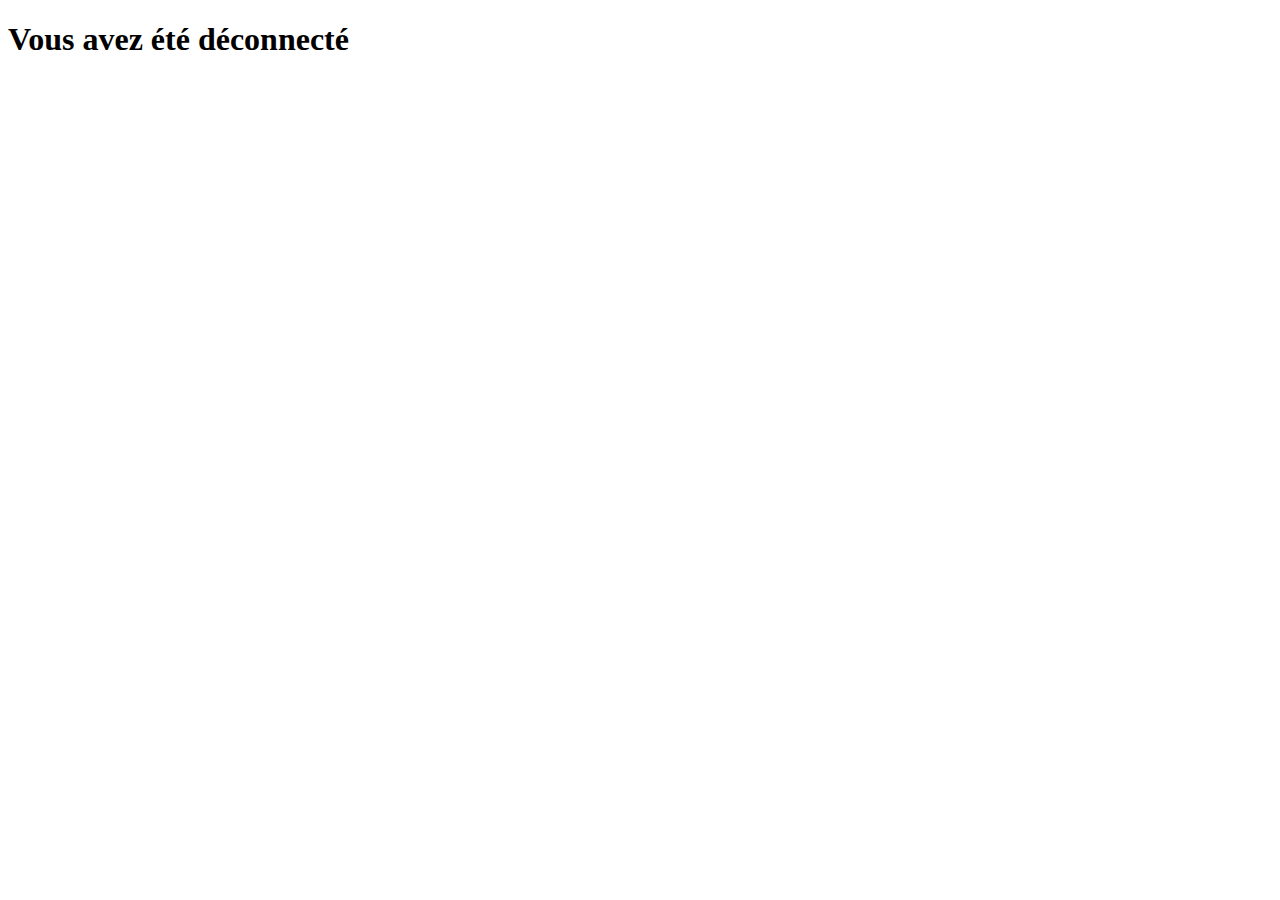
<file: deconnexion.html>
<!DOCTYPE html>
<html lang="en">
<head>
    <meta charset="UTF-8">
    <meta name="viewport" content="width=device-width, initial-scale=1.0">
    <title>Déconnexion</title>
</head>
<body>
    <h1>Vous avez été déconnecté</h1>
    
</body>
</html>
</file>
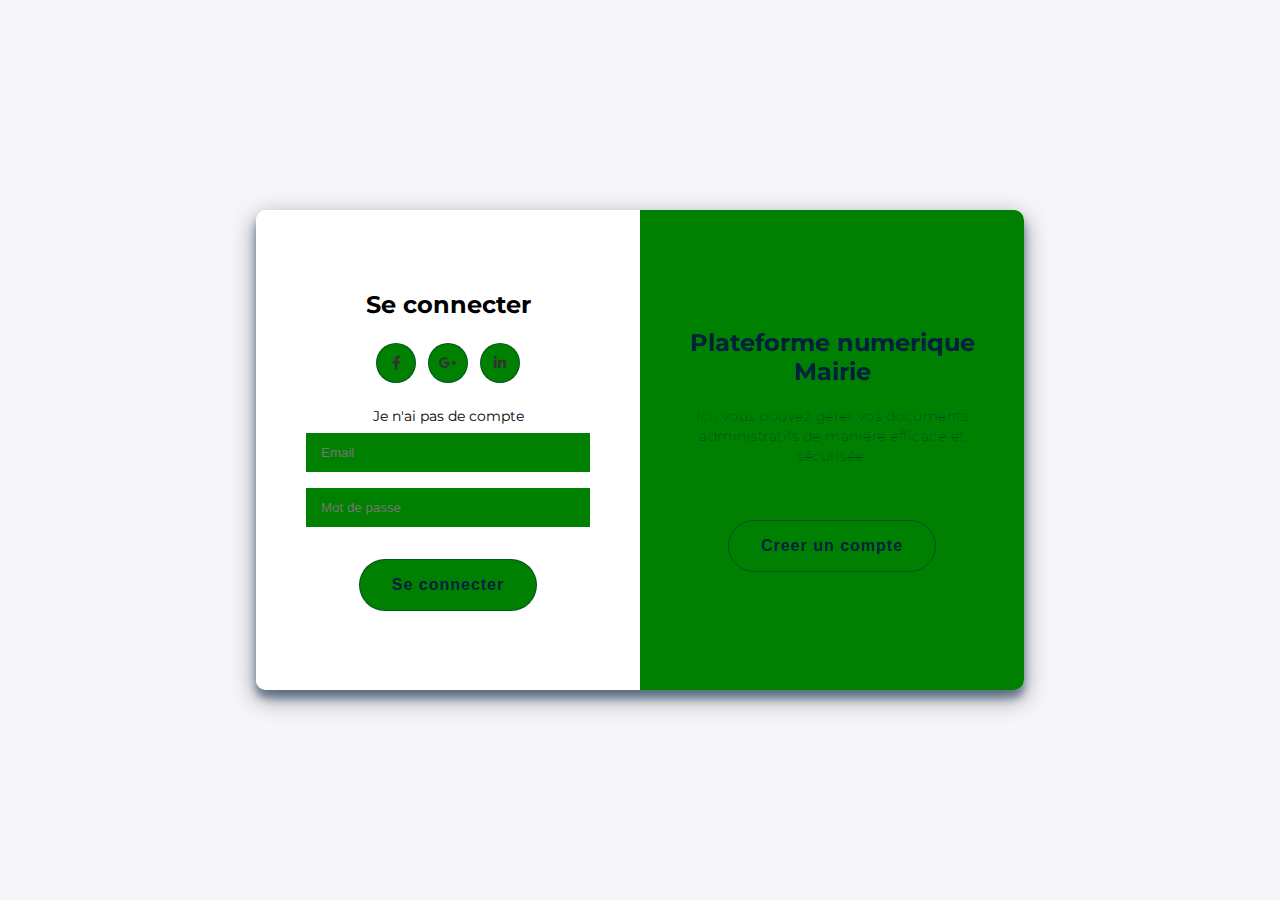
<file: index11.html>
<!DOCTYPE html>
<html lang="fr">

<head>
	<meta charset="utf-8" />
	<title>formulaire</title>
	<link rel="stylesheet" href="style.css" />
	<link rel="stylesheet" href="https://cdnjs.cloudflare.com/ajax/libs/font-awesome/5.14.0/css/all.min.css" />
</head>

<body>
	<div class="container" id="container">
		<div class="form-container sign-up-container">
			<form action="#">
				<h1>Creer un compte</h1>
				<div class="social-container">
					<a href="#"><i class="fab fa-facebook-f"></i></a>
					<a href="#"><i class="fab fa-google-plus-g"></i></a>
					<a href="#"><i class="fab fa-linkedin-in"></i></a>
				</div>
				<span>Utiliser compte gmail</span>
				<input type="text" placeholder="Nom">
				<input type="email" placeholder="Email">
				<input type="password" placeholder="Mot de passe">
				<button>Creer le compte</button>
			</form>
		</div>
		<div class="form-container login-container">
			<form name="myForm" action="#">
				<h1>Se connecter</h1>
				<div class="social-container">
					<a href="#"><i class="fab fa-facebook-f"></i></a>
					<a href="#"><i class="fab fa-google-plus-g"></i></a>
					<a href="#"><i class="fab fa-linkedin-in"></i></a>
				</div>
				<span>Je n'ai pas de compte</span>
				<input type="email" placeholder="Email" id="email">
				<input type="password" placeholder="Mot de passe" id="password">
				<button value="login" onclick="auth()">Se connecter</button>
				<!-- <input type="submit" name="" value="login" onclick="auth()"> -->
			</form>
		</div>

		<div class="overlay-container">
			<div class="overlay">
				<div class="overlay-panel overlay-left">
					<h1>Plateforme numerique Mairie</h1>
					<p>Ici, vous pouvez gérer vos documents administratifs de manière efficace et sécurisée.</p>
					<button class="ghost" id="login">Se connecter</button>
				</div>
				<div class="overlay-panel overlay-right">
					<h1>Plateforme numerique Mairie</h1>
					<p>Ici, vous pouvez gérer vos documents administratifs de manière efficace et sécurisée.</p>
					<button class="ghost" id="signUp">Creer un compte</button>
				</div>
			</div>
		</div>
	</div>

	<script src="script.js" charset="utf-8"></script>
</body>

</html>
</file>
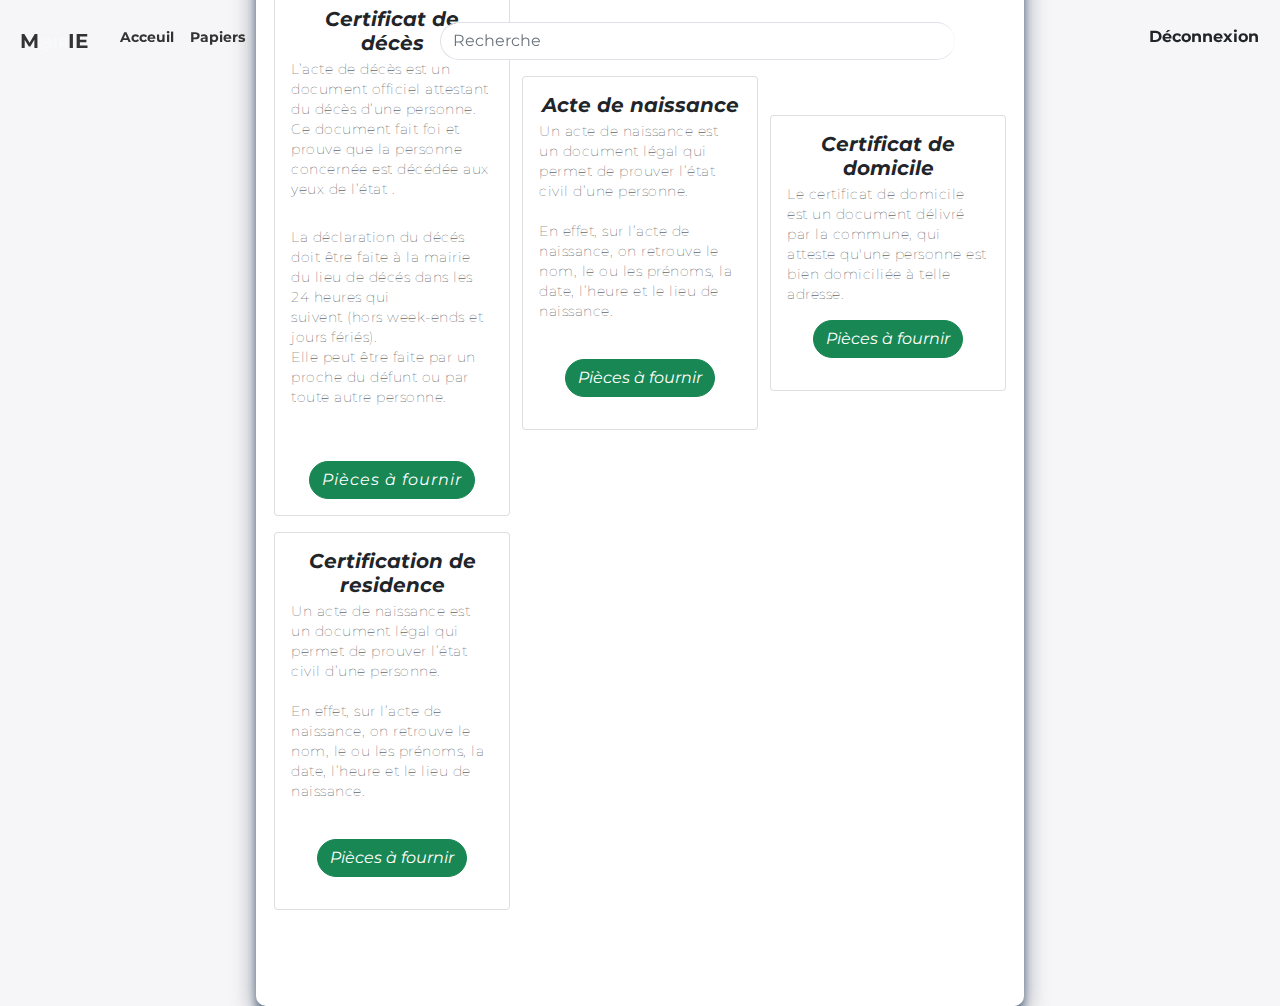
<file: abdou aziz/papier.html>
<!DOCTYPE html>
<html lang="en">
  <head>
    <meta charset="UTF-8" />
    <meta name="viewport" content="width=device-width, initial-scale=1.0" />
    <title>Demarche administraives</title>
    <link rel="stylesheet" href="../bootstrap.min.css" />
    <link rel="stylesheet" href="../style.css" />
    <link rel="stylesheet" href="papier.css" />
  </head>
  <body>
    <header class="py-0 my-0">
      <nav class="navbar navbar-expand-lg fixed-top">
        <div class="container-fluid">
          <a
            class="navbar-brand text-uppercase redressed my-0 logo px-2 py-0 fw-bolder"
            href="#"
            >M<span class="text-light my-0 fs- py-0">@</span
            ><span class="text-light my-0 py-0">ir</span>ie</a
          >
          <button
            class="navbar-toggler bg-info"
            type="button"
            data-bs-toggle="collapse"
            data-bs-target="#navbarSupportedContent"
            aria-controls="navbarSupportedContent"
            aria-expanded="false"
            aria-label="Toggle navigation"
          >
            <span class="navbar-toggler-icon"></span>
          </button>
          <div class="collapse navbar-collapse text-white" id="navbarNav">
            <ul class="navbar-nav text-start">
              <li class="nav-item">
                <a class="nav-link fw-bold" href="../index.html">Acceuil</a>
              </li>
              <li class="nav-item">
                <a class="nav-link fw-bold" href="papier.css">Papiers</a>
              </li>
            </ul>
            <div class="input-group w-50 m-auto">
              <input
                class="form-control border-end-0 border rounded-pill"
                type="search"
                placeholder="Recherche"
                id="example-search-input"
              />
              <span class="input-group-append">
                <!-- <button class="btn btn-outline-secondary ms-2 bg-white border-bottom-0 border rounded-pill ms-n5" type="button">
                            <i class="fa fa-search"></i>
                        </button> -->
              </span>
            </div>
          </div>
          <ul class="navbar-nav text-start">
            <li class="nav-item text-end">
              <a
                class="nav-link btn btn-Déconnexion fw-bold"
                href="connexion.html"
                class=""
                >Déconnexion</a
              >
            </li>
          </ul>
        </div>
      </nav>
    </header>
    <main>
      <section id="papier">
        <div class="container py-5">
          <div class="row py-5 mx-auto gx-1 gy-3">
            <div
              class="col-md-4 mx-auto flex-column d-flex justify-content-center align-items-center"
              data-aos="flip-left"
              data-aos-duration="3000"
              data-aos-easing="ease-in-3d"
            >
              <div class="card papier mx-1">
                <div
                  class="card-body d-flex flex-column justify-content-around"
                >
                  <h5
                    class="card-title fw-bolder text-center fst-italic merriweather"
                  >
                    Certificat de décès
                  </h5>
                  <p class="card-subtitle mb-2">
                    L’acte de décès est un document officiel attestant du décès
                    d’une personne. <br />
                    Ce document fait foi et prouve que la personne concernée est
                    décédée aux yeux de l’état .
                  </p>
                  <p class="card-text">
                    La déclaration du décés doit être faite à la mairie du lieu
                    de décés dans les 24 heures qui <br />
                    suivent (hors week-ends et jours fériés). <br />
                    Elle peut être faite par un proche du défunt ou par toute
                    autre personne.
                  </p>
                  <div class="mx-auto text-center">
                    <button
                      class="card-link mx-auto rounded-pill btn btn-success fst-italic merriweather"
                      data-bs-toggle="modal"
                      data-bs-target="#exampleModal1"
                    >
                      Pièces à fournir
                    </button>
                    <!-- Modal 1 -->
                    <div
                      class="modal fade"
                      id="exampleModal1"
                      tabindex="-1"
                      aria-labelledby="exampleModalLabel"
                      aria-hidden="true"
                    >
                      <div class="modal-dialog">
                        <div class="modal-content">
                          <div class="modal-body text-dark">
                            <div class="wrapper">
                              <div class="outer">
                                <div class="">
                                  <h1>Pièces à fournir</h1>
                                </div>
                              </div>
                            </div>
                          </div>
                        </div>
                      </div>
                    </div>
                  </div>
                </div>
              </div>
            </div>
            <div
              class="col-md-4 mx-auto flex-column d-flex justify-content-center align-items-center"
              data-aos="flip-left"
              data-aos-duration="3000"
              data-aos-easing="ease-in-3d"
            >
              <div class="card papier mx-1">
                <div
                  class="card-body d-flex flex-column justify-content-around"
                >
                  <h5
                    class="card-title fw-bolder text-center fst-italic merriweather"
                  >
                    Acte de naissance
                  </h5>
                  <p class="card-subtitle">
                    Un acte de naissance est un document légal qui permet de
                    prouver l’état civil d’une personne.
                  </p>
                  <p class="card-text">
                    En effet, sur l’acte de naissance, on retrouve le nom, le ou
                    les prénoms, la date, l’heure et le lieu de naissance.
                  </p>
                  <div class="mx-auto text-center">
                    <a
                      href="#"
                      class="card-link mx-auto rounded-pill btn btn-success fst-italic merriweather"
                      data-bs-toggle="modal"
                      data-bs-target="#exampleModal2"
                      >Pièces à fournir</a
                    >
                    <!-- modal 2 -->
                    <div
                      class="modal fade"
                      id="exampleModal2"
                      tabindex="-1"
                      aria-labelledby="exampleModalLabel"
                      aria-hidden="true"
                    >
                      <div class="modal-dialog">
                        <div class="modal-content">
                          <div class="modal-body text-dark">
                            <div class="wrapper">
                              <div class="outer">
                                <div class="">
                                  <h1>Pièces à fournir</h1>
                                  <ul class="text-start fw-bolder">
                                    <li class="mb-2">
                                      Une pièce d’identité du demandeur
                                    </li>

                                    <li class="mb-2">
                                      Un document justifiant le lien de parenté
                                      du demandeur avec la personne concernée
                                      <br />
                                      par l’acte (livret de famille, copie de
                                      votre acte de naissance ou autre acte
                                      d’état civil)
                                    </li>

                                    <li class="mb-2">
                                      Les noms et prénoms de la personne pour
                                      laquelle sera délivré l’acte de naissance
                                    </li>

                                    <li class="mb-2">
                                      La date et le lieu de naissance de la
                                      personne
                                    </li>

                                    <li class="mb-2">
                                      Une lettre de demande manuscrite ou un
                                      formulaire complété
                                    </li>
                                  </ul>
                                </div>
                              </div>
                            </div>
                          </div>
                        </div>
                      </div>
                    </div>
                  </div>
                </div>
              </div>
            </div>
            <div
              class="col-md-4 mx-auto flex-column d-flex justify-content-center align-items-center"
              data-aos="flip-left"
              data-aos-duration="3000"
              data-aos-easing="ease-in-3d"
            >
              <div class="card papier mx-1">
                <div
                  class="card-body d-flex flex-column justify-content-around"
                >
                  <h5
                    class="card-title fw-bolder text-center fst-italic merriweather"
                  >
                    Certificat de domicile
                  </h5>
                  <p class="card-subtitle mb-2">
                    Le certificat de domicile est un document délivré par la
                    commune, qui atteste qu'une personne est bien domiciliée à
                    telle adresse.
                  </p>
                  <div class="mx-auto text-center">
                    <a
                      href="#"
                      class="card-link mx-auto rounded-pill btn btn-success fst-italic merriweather"
                      data-bs-toggle="modal"
                      data-bs-target="#exampleModal3"
                      >Pièces à fournir</a
                    >
                    <!-- modal 3 -->
                    <div
                      class="modal fade"
                      id="exampleModal3"
                      tabindex="-1"
                      aria-labelledby="exampleModalLabel"
                      aria-hidden="true"
                    >
                      <div class="modal-dialog">
                        <div class="modal-content">
                          <div class="modal-body text-dark">
                            <div class="wrapper">
                              <div class="outer">
                                <div class="">
                                  <h1>Pièces à fournir</h1>
                                  <ul class="py-5 fw-bolder text-start">
                                    <li>Une pièce d'identité</li>
                                    <li>
                                      Un justificatif de domicile (facture
                                      d'électricité, d'eau, de téléphone, etc),
                                      si possible
                                    </li>
                                  </ul>
                                </div>
                              </div>
                            </div>
                          </div>
                        </div>
                      </div>
                    </div>
                  </div>
                </div>
              </div>
            </div>
            <div
              class="col-md-4 flex-column d-flex justify-content-center align-items-center"
              data-aos="flip-left"
              data-aos-duration="3000"
              data-aos-easing="ease-in-3d"
            >
              <div class="card papier mx-1">
                <div
                  class="card-body d-flex flex-column justify-content-around"
                >
                  <h5
                    class="card-title fw-bolder text-center fst-italic merriweather"
                  >
                    Certification de residence
                  </h5>
                  <p class="card-subtitle">
                    Un acte de naissance est un document légal qui permet de
                    prouver l’état civil d’une personne.
                  </p>
                  <p class="card-text">
                    En effet, sur l’acte de naissance, on retrouve le nom, le ou
                    les prénoms, la date, l’heure et le lieu de naissance.
                  </p>
                  <div class="mx-auto text-center">
                    <a
                      href="#"
                      class="card-link mx-auto rounded-pill btn btn-success fst-italic merriweather"
                      data-bs-toggle="modal"
                      data-bs-target="#exampleModal4"
                      >Pièces à fournir</a
                    >
                    <div
                      class="modal fade"
                      id="exampleModal4"
                      tabindex="-1"
                      aria-labelledby="exampleModalLabel"
                      aria-hidden="true"
                    >
                      <div class="modal-dialog">
                        <div class="modal-content">
                          <div class="modal-body text-dark">
                            <div class="wrapper">
                              <div class="outer">
                                <div class="">
                                  <h1>Pièces à fournir</h1>
                                </div>
                              </div>
                            </div>
                          </div>
                        </div>
                      </div>
                    </div>
                  </div>
                </div>
              </div>
            </div>
          </div>
        </div>
      </section>
    </main>
    <footer></footer>
    <script src="../bootstrap.bundle.min.js"></script>
  </body>
</html>
</file>
<file: style.css>
@import url('https://fonts.googleapis.com/css?family=Montserrat:400,800');

* {
	box-sizing: border-box;
	margin: 0;
	padding: 0;
}

body {
	background: #f6f5f7;
	display: flex;
	justify-content: center;
	align-items: center;
	flex-direction: column;
	font-family: 'Montserrat', sans-serif;
	height: 100vh;
}

.container{
	position: relative;
	overflow: hidden;
	min-height: 480px;
	width: 768px;
	max-width: 100%;
	background-color: #fff;
	border-radius: 10px;
	box-shadow: 0 8px 24px  rgba(0, 32, 63, .45),
		  0 8px 8px rgba(0, 32, 63, .45);
}

.form-container {
	position: absolute;
	top: 0;
	height: 100%;
	transition: .6s ease-in-out;
}

.sign-up-container {
	left: 0;
	width: 50%;
	opacity: 0;
	z-index: 1;
}

.container.panel-active .sign-up-container {
	transform: translateX(100%);
	opacity: 1;
	z-index: 5;
	animation: show .6s
}

@keyframes show {
	0%, 49.99% {
		opacity: 0;
		z-index: 1;
	}

	50%, 100% {
		opacity: 1;
		z-index: 5;
	}
}

.container.panel-active .login-container {
	transform: translateX(100%);
}

.login-container {
	left: 0;
	width: 50%;
	z-index: 2;
}

form {
	background-color: #fff;
	display: flex;
	align-items: center;
	justify-content: center;
	flex-direction: column;
	padding: 0 50px;
	height: 100%;
	text-align: center;
}

input {
	background-color: green;
	border: none;
	padding: 12px 15px;
	margin: 8px 0;
	width: 100%;
}

button.ghost {
	background-color: transparent;
}

button {
	background-color: green;
	color: #00203f;
	border: 1px solid green;
	font-size: 16px;
	font-weight: bold;
	padding: 16px 32px;
	margin-top: 24px;
	letter-spacing: 1px;
	border-radius: 50px;
	border-color: rgba(0, 32, 63, .45);
	transition: .2s ease-in;
}

button:hover {
	cursor: pointer;
	background-color: #00203f;
	color: green;
}

button:active {
	transform: scale(.95);
}

.social-container {
	margin: 24px 0;
}

.social-container a {
	display: inline-flex;
	justify-content: center;
	align-items: center;
	margin: 0 4px;
	height: 40px;
	width: 40px;
	border-radius: 50%;
	background-color: green;
	border: 1px solid rgba(0, 32, 63, .45);
}

h1 {
	margin: 0;
	font-size: 24px;
}

span {
	font-size: 14px;
}

a {
	text-decoration: none;
	font-size: 14px;
	margin: 8px 0 16px;
	color: #333;
}

.overlay-container {
	position: absolute;
	top: 0;
	left: 50%;
	width: 50%;
	height: 100%;
	overflow: hidden;
	z-index: 100;
	transition: transform .6s ease-in-out;
}

.container.panel-active .overlay-container {
	transform: translateX(-100%);
}

.overlay {
	background: linear-gradient(to right, green, green);
	background: green;
	color: #00203f;
	position: relative;
	left: -100%;
	height: 100%;
	width: 200%;
	transform: translateX(0);
	transition: transform .6s ease-in-out;
}

.container.panel-active .overlay {
	transform: translateX(50%);
}

.overlay-panel {
	position: absolute;
	display: flex;
	align-items: center;
	justify-content: center;
	flex-direction: column;
	padding: 0 40px;
	text-align: center;
	top: 0;
	height: 100%;
	width: 50%;
	transform: translateX(0);
	transition: transform .6s ease-in-out;
}

.overlay-left {
	transform: translateX(-20%);
}

.container.panel-active .overlay-left {
	transform: translateX(0);
}

.overlay-right {
	right: 0;
	transform: translateX(0);
}

.container.panel-active .overlay-right {
	transform: translateX(20%);
}

p {
	font-size: 14px;
	font-weight: 100;
	line-height: 20px;
	letter-spacing: .5px;
	margin: 20px 0 30px;
}
</file>
<file: abdou aziz/papier.css>
.modal-dialog{
    background-color: #066000ef;}
</file>
